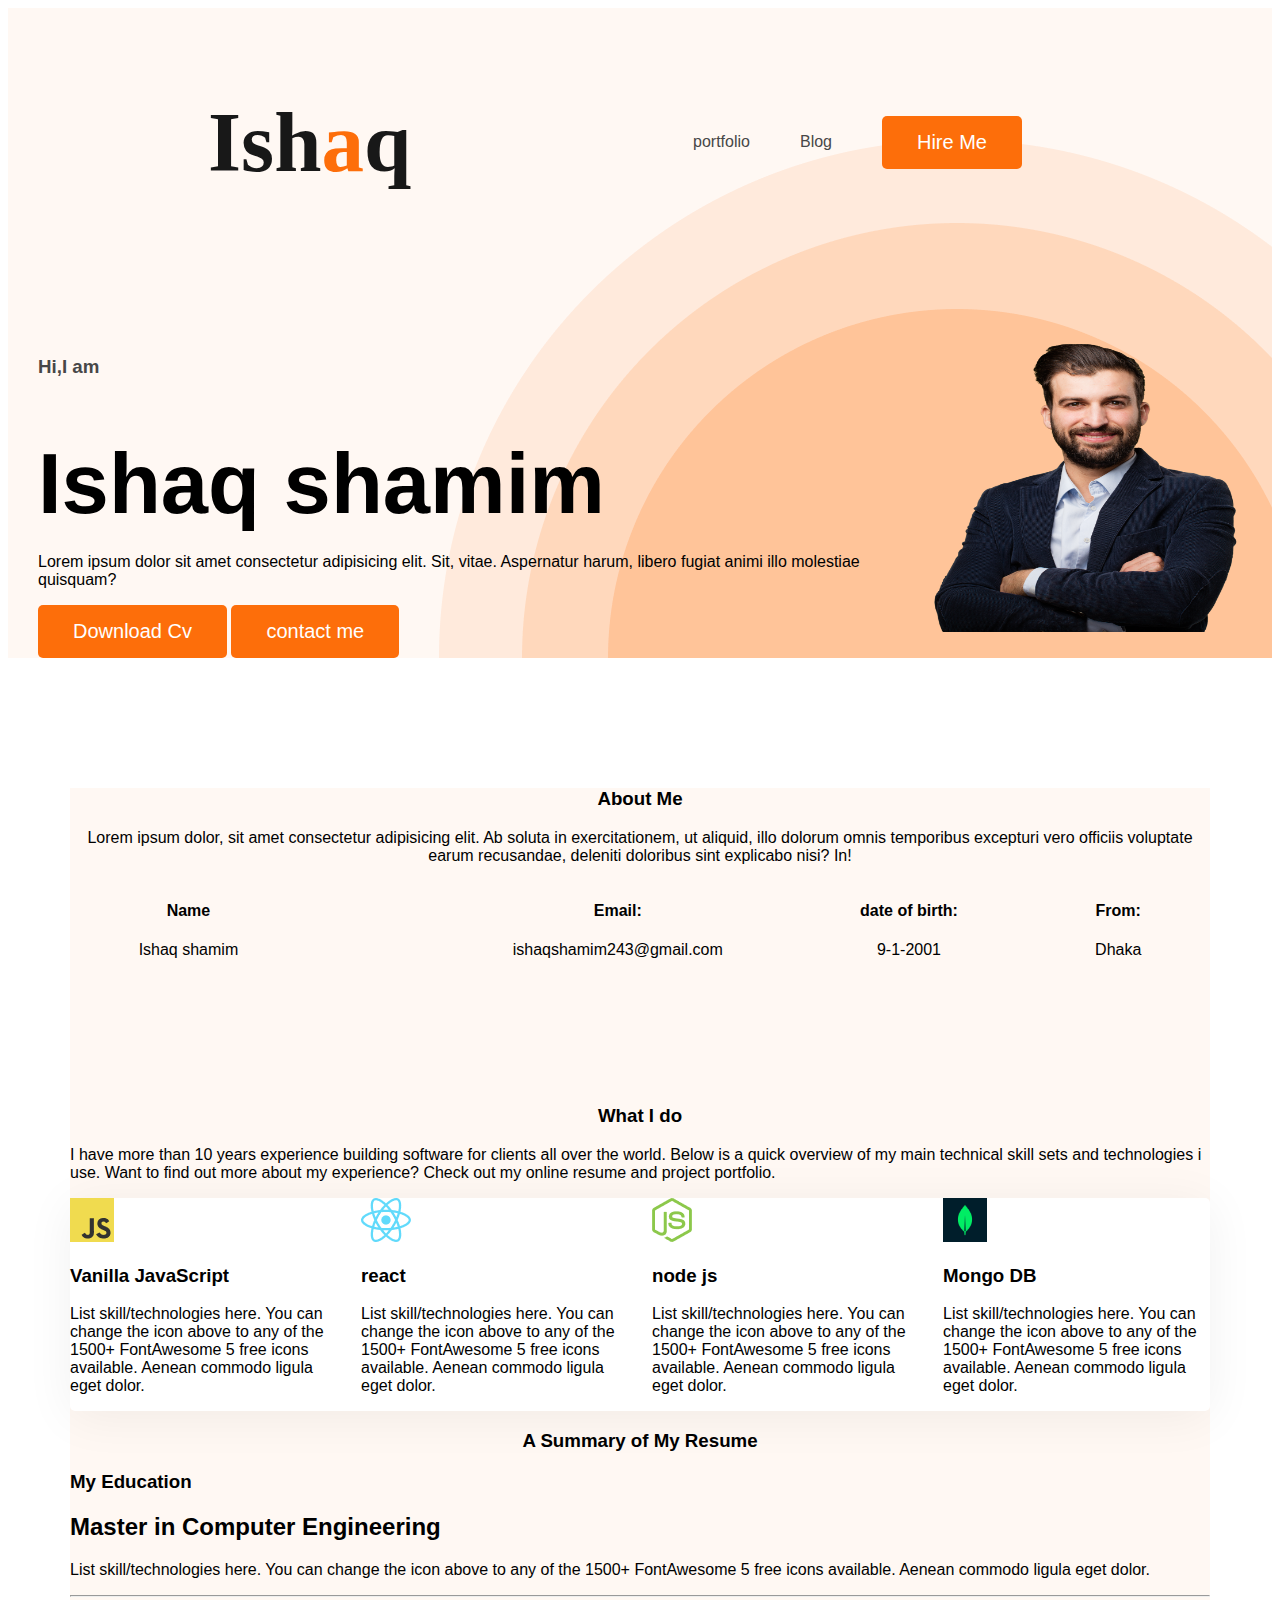
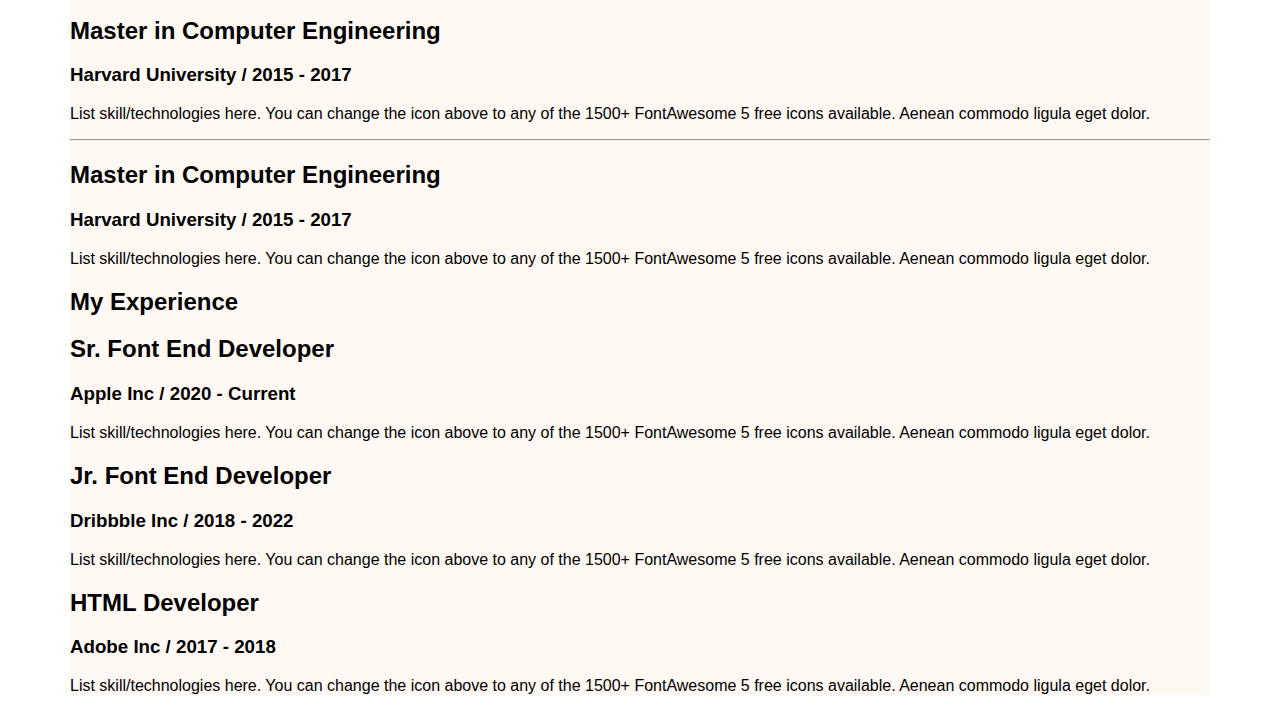
<file: index.html>
<!DOCTYPE html>
<html lang="en">
<head>
    <meta charset="UTF-8">
    <meta name="viewport" content="width=device-width, initial-scale=1.0">
    <title>web-developer-portfolio</title>
   

    <link rel="stylesheet" href="styles/portfolio.css">
</head>
<body>
    <header class="header">
<nav >
    <h3 class="nav-title">Ish<span class="text-primary">a</span>q</h3>
    <ul>
     <li><a href="">portfolio</a></li>
        <li><a href="">Blog</a></li>
     <li><button class="btn-primary" >Hire Me</button></li>
    </nav>
     <div class="banner">
        <div class="banner-contant">
            <h3 class="banner-gredding">Hi,I am </h3>
            <h1 class="banner-title">Ishaq shamim</h1>
            <p class="banner-description">Lorem ipsum dolor sit amet consectetur adipisicing elit. Sit, vitae. Aspernatur harum, 
                libero fugiat animi illo  molestiae quisquam?</p>
            <button class="btn-primary">Download Cv</button>
            <button class="btn-primary">contact me</button>
     </div>
     <br>
<img width="350px" height="300px" class="profile-pic" src="images/hardy.png" alt="">
</div>
    </header>
    <main>
<section class="about">
    <h3 class="section-title">About Me</h3>
    <p class="section-description">
        Lorem ipsum dolor, sit amet consectetur adipisicing elit. Ab soluta in exercitationem, ut aliquid, illo dolorum omnis temporibus excepturi vero officiis voluptate earum recusandae, deleniti doloribus sint explicabo nisi? In!
    </p>
    <div class="about-info-container">
    <div class="about-info">
        <h4 class="info-title">Name</h4>
        <p class="info-discription">Ishaq shamim</p>
    </div><br>
    <div class="about-info">
        <h4 class="info-title">Email:</h4>
        <p class="info-discription">ishaqshamim243@gmail.com</p>
    </div>
    <div class="about-info">
        <h4 class="info-title">date of birth: </h4>
        <p class="info-discription">9-1-2001</p>
    </div>
    <div class="about-info">
        <h4 class="info-title">From:</h4>
        <p class="info-discription">Dhaka</p>
    </div>
</div>
</section>
<!-- what i do section start -->
<section>
    <h3 class="section-title">What I do</h3>
    <p  id="what-i-do-description" class="section discription">I have more than 10 years experience building software for clients all over the world. Below is a quick overview of my main technical skill sets and technologies i use. Want to find out more about my experience? Check out my online resume and project portfolio.</p>
</section>
<div class="skill-container">
    <skill>
        <img src="images/icons/js.png" alt="js">
        <h3 class="skill-title">Vanilla JavaScript</h3>
        <p class="skill-discription">List skill/technologies here. You can change the icon above to any of the 1500+ FontAwesome 5 free icons available. Aenean commodo ligula eget dolor.</p>
    </skill>
    <skill>
        <img src="images/icons/react.png" alt="react">
        <h3 class="skill-title">react</h3>
        <p class="skill-discription">List skill/technologies here. You can change the icon above to any of the 1500+ FontAwesome 5 free icons available. Aenean commodo ligula eget dolor.</p>
    </skill>
    <skill>
        <img src="images/icons/nodejs.png" alt="node">
        <h3 class="skill-title">node js</h3>
        <p class="skill-discription">List skill/technologies here. You can change the icon above to any of the 1500+ FontAwesome 5 free icons available. Aenean commodo ligula eget dolor.</p>
    </skill>
    <skill>
        <img src="images/icons/mongo.png" alt="Mongo DB">
        <h3 class="skill-title">Mongo DB</h3>
        <p class="skill-discription">List skill/technologies here. You can change the icon above to any of the 1500+ FontAwesome 5 free icons available. Aenean commodo ligula eget dolor.</p>
    </skill>
   

</div>
<section >
    <h3 class="section-title">A Summary of My Resume</h3>
   <div class="resume-column">
    
    <h3 class="resume-column-title">My Education</h3>
    <div class="resume-item"></div>
    <h2 class="resume-item-title">Master in Computer Engineering</h2>
    <h3 class="resume-intem-institute"Harvard University / 2015 - 2017></h3>
    <p class="resume-item-discription">List skill/technologies here. You can change the icon above 
        to any of the 1500+ FontAwesome 5 free icons available. Aenean commodo ligula eget dolor.</p>
    <hr>
    <h3 class="resume-column-title"></h3>
    <div class="resume-item"></div>
    <h2 class="resume-item-title">Master in Computer Engineering</h2>
    <h3 class="resume-intem-institute">Harvard University / 2015 - 2017</h3>
    <p class="resume-item-discription">List skill/technologies here. You can change the icon above 
        to any of the 1500+ FontAwesome 5 free icons available. Aenean commodo ligula eget dolor.</p>
        <hr>
    <h3 class="resume-column-title"></h3>
    <div class="resume-item"></div>
    <h2 class="resume-item-title">Master in Computer Engineering</h2>
    
    <h3 class="resume-intem-institute">Harvard University / 2015 - 2017</h3>
    <p class="resume-item-discription">List skill/technologies here. You can change the icon above 
        to any of the 1500+ FontAwesome 5 free icons available. Aenean commodo ligula eget dolor.</p>
    
    
   </div>
   <div class="resume-column">
    <h2 class="resume-column-title">My Experience</h2>
   
   <h3 class="resume-column-title"></h3>
    <div class="resume-item"></div>
    <h2 class="resume-item-title">Sr. Font End Developer</h2>
    
    <h3 class="resume-intem-institute">Apple Inc / 2020 - Current</h3>
     <p>
        List skill/technologies here. You can change the icon above 
to any of the 1500+ FontAwesome 5 free icons available. Aenean commodo ligula eget dolor.
     </p> 
    <h3 class="resume-column-title"></h3>
    <div class="resume-item"></div>
    <h2 class="resume-item-title">Jr. Font End Developer</h2>
    
    <h3 class="resume-intem-institute">Dribbble Inc / 2018 - 2022</h3>
     <p>
        List skill/technologies here. You can change the icon above 
        to any of the 1500+ FontAwesome 5 free icons available. Aenean commodo ligula eget dolor.
     </p> 
    <h3 class="resume-column-title"></h3>
    <div class="resume-item"></div>
    <h2 class="resume-item-title">HTML Developer</h2>
    
    <h3 class="resume-intem-institute">Adobe Inc / 2017 - 2018</h3>
     <p>
        List skill/technologies here. You can change the icon above 
        to any of the 1500+ FontAwesome 5 free icons available. Aenean commodo ligula eget dolor.
     </p> 

   </div>
</section>
</main>
   <footer>
  

    </footer>
</body>
</html>
</file>
<file: styles/portfolio.css>
/* common shared style */
body {
    font-family: 'Open Sans', sans-serif;
}

.text-primary {
    color: #FD6E0A;
}

.btn-primary {


    border-radius: 5px;
    background: #FD6E0A;
    border: 0;
    color: white;
    font-size: 20px;
    font-wight: 700;
    padding: 15px 35px;
}

/* nav related style */

nav {
    display: flex;
    align-items: center;
    justify-content: space-between;
    margin: 0 200px;
}

.nav-title {
    color: var(--Dark-01, #181818);
    font-family: Open Sans;
    font-size: 85px;
    font-style: normal;
    font-weight: 700;
    line-height: normal;
}

nav>ul {
    display: flex;
    align-items: center;

}

nav li {
    list-style: none;
    margin-right: 50px;
}

nav a {
    text-decoration: none;
    color: #474747;
}

.header {
    background-color: #FFF8F3;
    background-image: url(../images/header_bg.png);
    background-repeat: no-repeat;
    background-position: bottom right;
}

.banner {
    padding: 30px 30px 0;
    display: flex;
    align-items: center;
    justify-content: space-between;
}

.banner-contant {
    max-width: 500;
}

.banner.profile-pic {
    align-items: center;
    width: 55px;
}

.banner-gredding {
    font: 445px;
    color: #474747;
    margin-top: 50px;

}

.banner-title {
    font-size: 85px;
    font-style: normal;

    margin-bottom: 20px;
}

/* main section start */

/* main section styles */
.about {

    text-align: center;
    border-radius: 10px;
    background-color: #FFF8F3;
    margin: 130px 0;

    font-style: normal;

    line-height: normal;
}

.section-discription {
    color: var(--Dark-03, #757575);
    text-align: center;
    font-family: Open Sans;
    font-size: 18px;
    font-style: normal;
    font-weight: 400;
    line-height: 30px;
    width: 827px;
    color: #757575;

}

main {
    max-width: 1140px;
    margin: 0 auto;
    background-color: #FFF8F3;
    

}

.about-info-container {
    display: flex;
    justify-content: space-around;
}

.about-info {
    text-align: center;
}

# what-i-do-discription {
    padding: 30px 150px;
    height: 400px;
}

.section-title {
    text-align: center;
}

.skill-container {
    display: flex;
    /* justify-content: space-around; */
    gap: 24px;
    background: #FFF;
    border-radius: 5px;
   
    box-shadow: 0px 6px 50px 0px rgba(0, 0, 0, 0.06);
}

.skill {
    padding: 30px;
    border-radius: 5px;
   
    box-shadow: 0px 6px 50px 0px rgba(0, 0, 0, 0.06);

/* what id related style */
.skill-discription {

}
.resume-column-title{
    color:  #181818;
text-align: center;

font-size: 35px;
font-style: normal;
font-weight: 700;

}
.section-title{
    display: flex;
}
</file>
